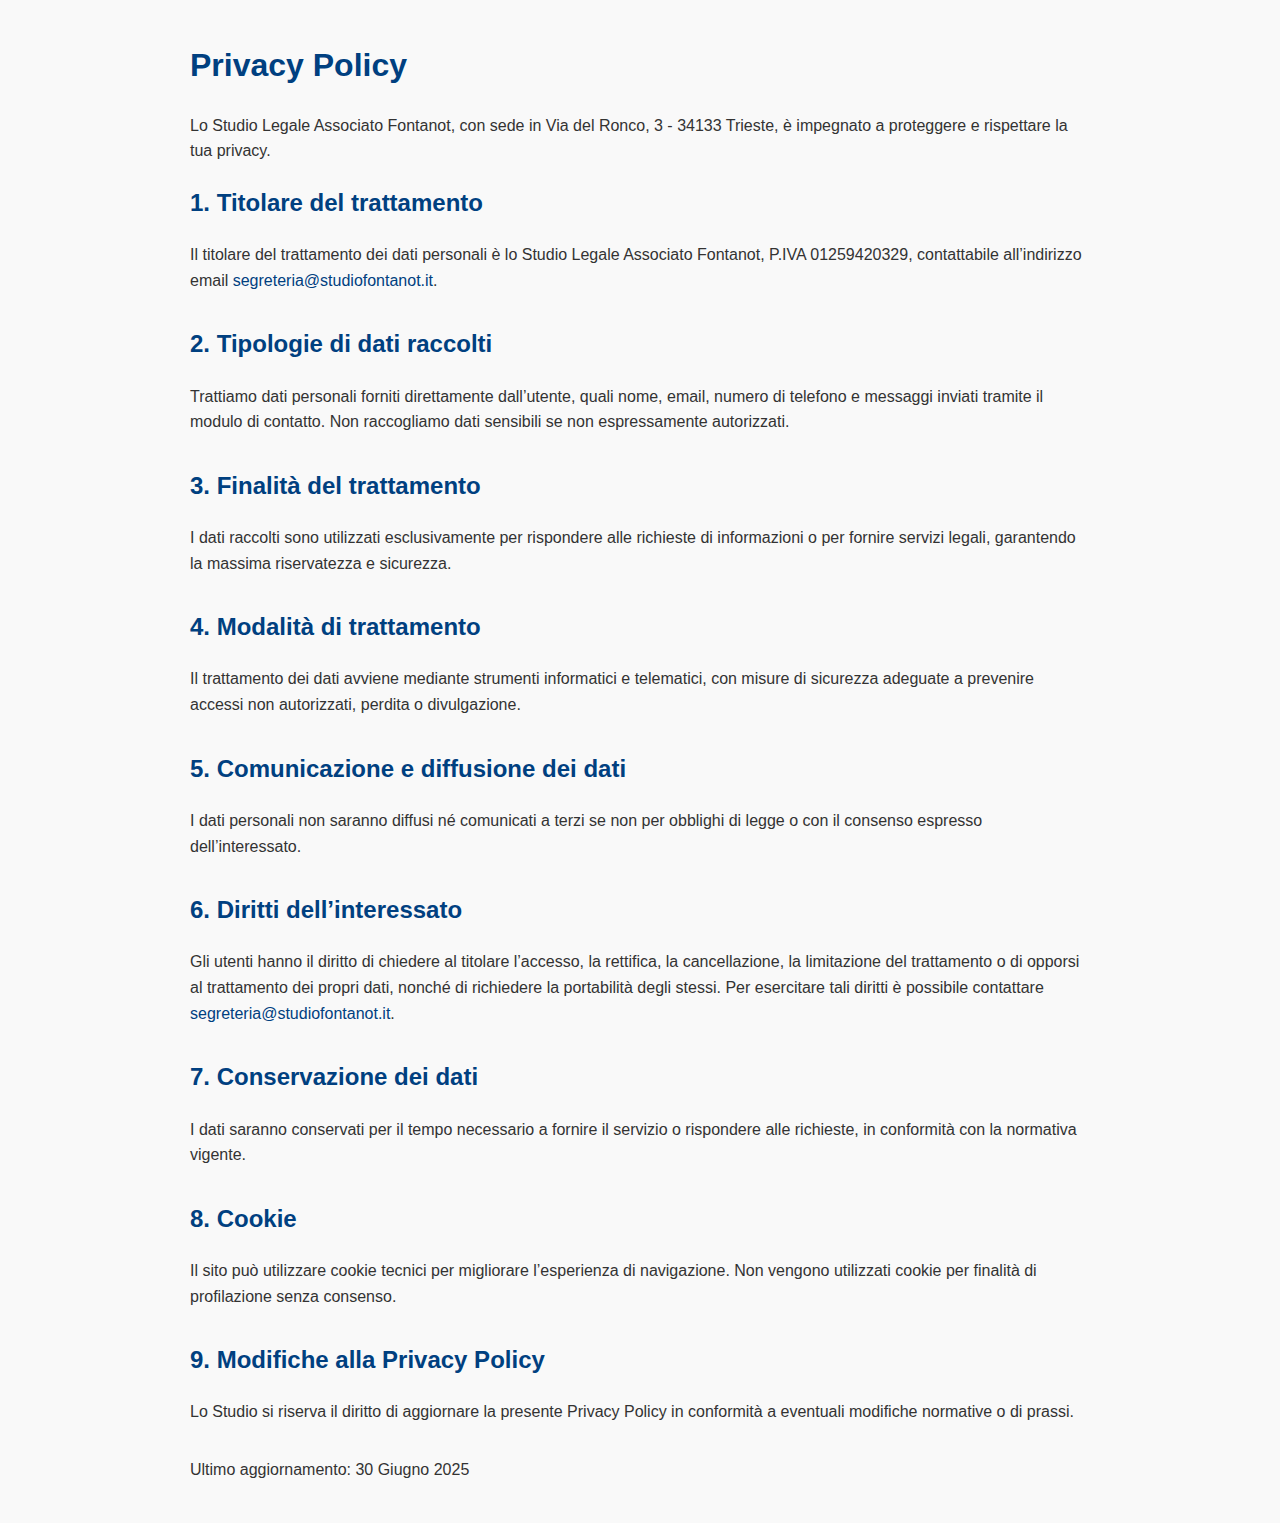
<file: privacy.html>
<!DOCTYPE html>
<html lang="it">
<head>
  <meta charset="UTF-8" />
  <meta name="viewport" content="width=device-width, initial-scale=1" />
  <title>Privacy Policy - Studio Legale Fontanot</title>
  <style>
    body {
      font-family: Arial, sans-serif;
      max-width: 900px;
      margin: 40px auto;
      padding: 0 20px;
      line-height: 1.6;
      color: #333;
      background: #f9f9f9;
    }
    h1, h2 {
      color: #004080;
    }
    a {
      color: #004080;
      text-decoration: none;
    }
    a:hover {
      text-decoration: underline;
    }
    section {
      margin-bottom: 2rem;
    }
  </style>
</head>
<body>
  <h1>Privacy Policy</h1>
  <p>Lo Studio Legale Associato Fontanot, con sede in Via del Ronco, 3 - 34133 Trieste, è impegnato a proteggere e rispettare la tua privacy.</p>

  <section>
    <h2>1. Titolare del trattamento</h2>
    <p>Il titolare del trattamento dei dati personali è lo Studio Legale Associato Fontanot, P.IVA 01259420329, contattabile all’indirizzo email <a href="mailto:segreteria@studiofontanot.it">segreteria@studiofontanot.it</a>.</p>
  </section>

  <section>
    <h2>2. Tipologie di dati raccolti</h2>
    <p>Trattiamo dati personali forniti direttamente dall’utente, quali nome, email, numero di telefono e messaggi inviati tramite il modulo di contatto. Non raccogliamo dati sensibili se non espressamente autorizzati.</p>
  </section>

  <section>
    <h2>3. Finalità del trattamento</h2>
    <p>I dati raccolti sono utilizzati esclusivamente per rispondere alle richieste di informazioni o per fornire servizi legali, garantendo la massima riservatezza e sicurezza.</p>
  </section>

  <section>
    <h2>4. Modalità di trattamento</h2>
    <p>Il trattamento dei dati avviene mediante strumenti informatici e telematici, con misure di sicurezza adeguate a prevenire accessi non autorizzati, perdita o divulgazione.</p>
  </section>

  <section>
    <h2>5. Comunicazione e diffusione dei dati</h2>
    <p>I dati personali non saranno diffusi né comunicati a terzi se non per obblighi di legge o con il consenso espresso dell’interessato.</p>
  </section>

  <section>
    <h2>6. Diritti dell’interessato</h2>
    <p>Gli utenti hanno il diritto di chiedere al titolare l’accesso, la rettifica, la cancellazione, la limitazione del trattamento o di opporsi al trattamento dei propri dati, nonché di richiedere la portabilità degli stessi. Per esercitare tali diritti è possibile contattare <a href="mailto:segreteria@studiofontanot.it">segreteria@studiofontanot.it</a>.</p>
  </section>

  <section>
    <h2>7. Conservazione dei dati</h2>
    <p>I dati saranno conservati per il tempo necessario a fornire il servizio o rispondere alle richieste, in conformità con la normativa vigente.</p>
  </section>

  <section>
    <h2>8. Cookie</h2>
    <p>Il sito può utilizzare cookie tecnici per migliorare l’esperienza di navigazione. Non vengono utilizzati cookie per finalità di profilazione senza consenso.</p>
  </section>

  <section>
    <h2>9. Modifiche alla Privacy Policy</h2>
    <p>Lo Studio si riserva il diritto di aggiornare la presente Privacy Policy in conformità a eventuali modifiche normative o di prassi.</p>
  </section>

  <footer>
    <p>Ultimo aggiornamento: 30 Giugno 2025</p>
  </footer>
</body>
</html>
</file>
